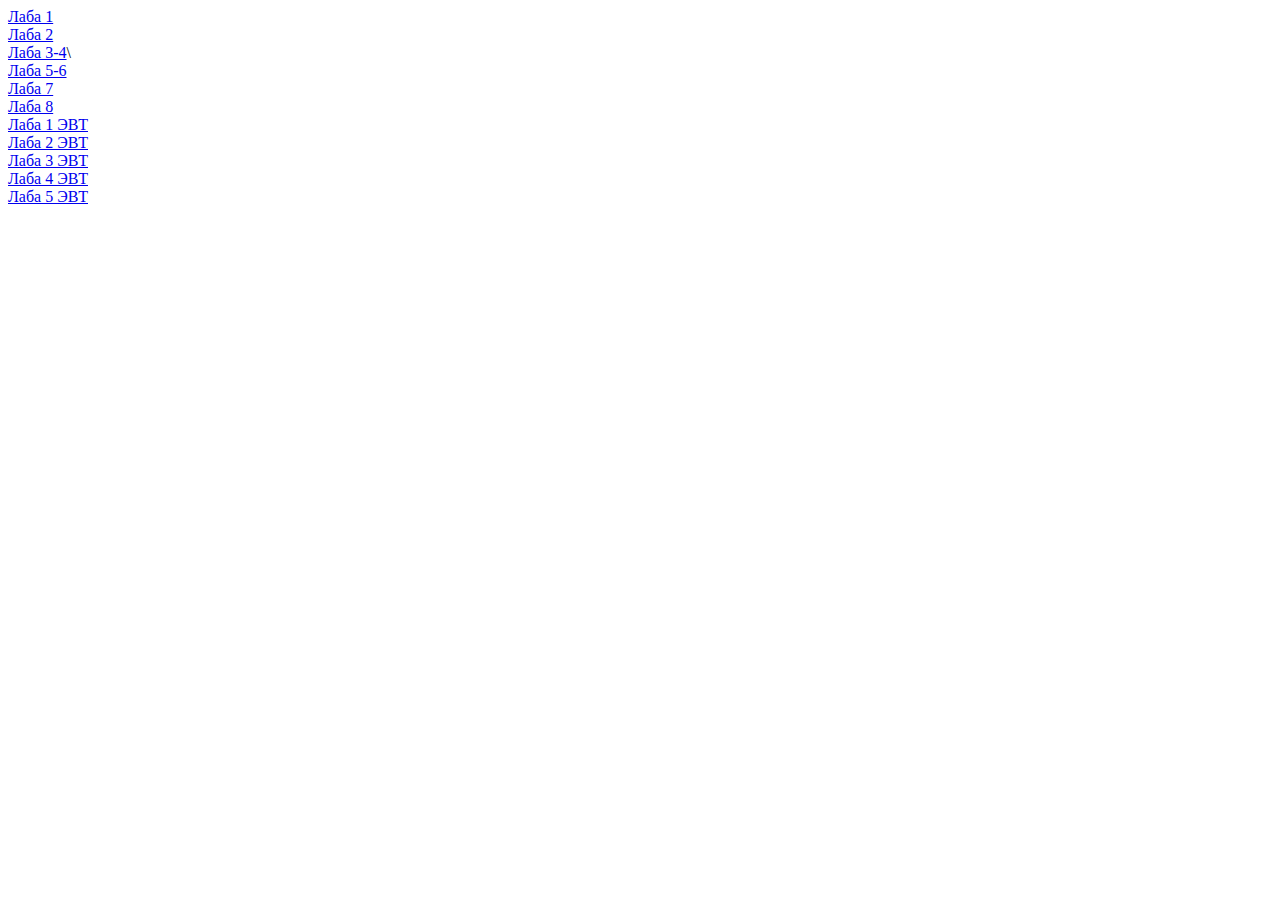
<file: index.html>
<!DOCTYPE html>
<html lang="en">
  <head></head>
  <body>
      <a href="laba1.html"> Лаба 1 </a>
    <br>
    <a href="laba2.html"> Лаба 2 </a>
    <br>
    <a href="Laba_PIIC_3/index.html">Лаба 3-4</a>\
    <br>
    <a href="PIIS_lab_5/lab5.html">Лаба 5-6</a>
    <br>
    <a href="LABA_7_PIIC/index.html">Лаба 7</a>
    <br>
    <a href="LABA_7_PIIC/index_with_cavas.html">Лаба 8<a/>
    <br>
    <a href="Laba_1_AVT/index.html">Лаба 1 ЭВТ<a/>
    <br>
    <a href="Laba2_AVT/6_lab_EVT.html">Лаба 2 ЭВТ<a/>
    <br>
    <a href="EVT_lab7/EVT_lab7.html">Лаба 3 ЭВТ<a/>
    <br>
    <a href="Laba_4/EVT_lab8.html">Лаба 4 ЭВТ<a/>
    <br>
    <a href="Laba_5/EVT_lab9.html">Лаба 5 ЭВТ<a/>
  </body>
</html>
</file>
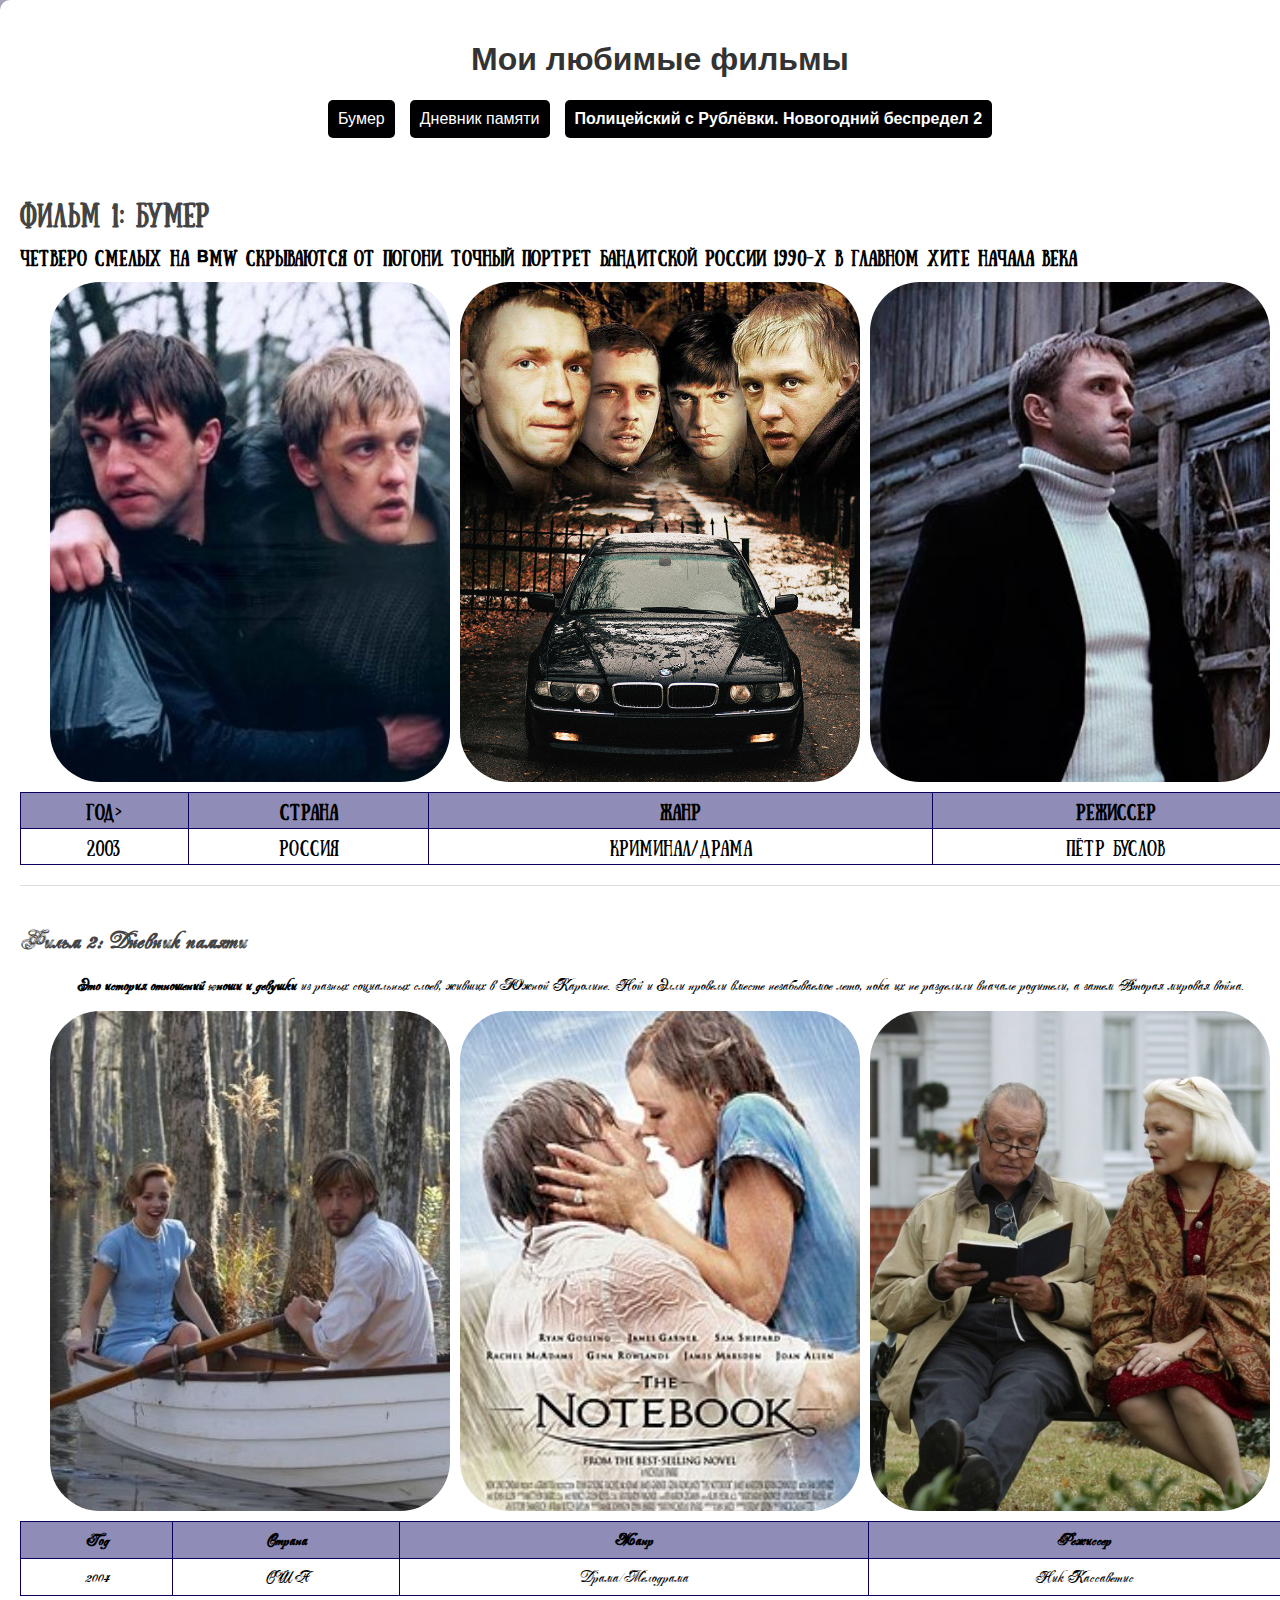
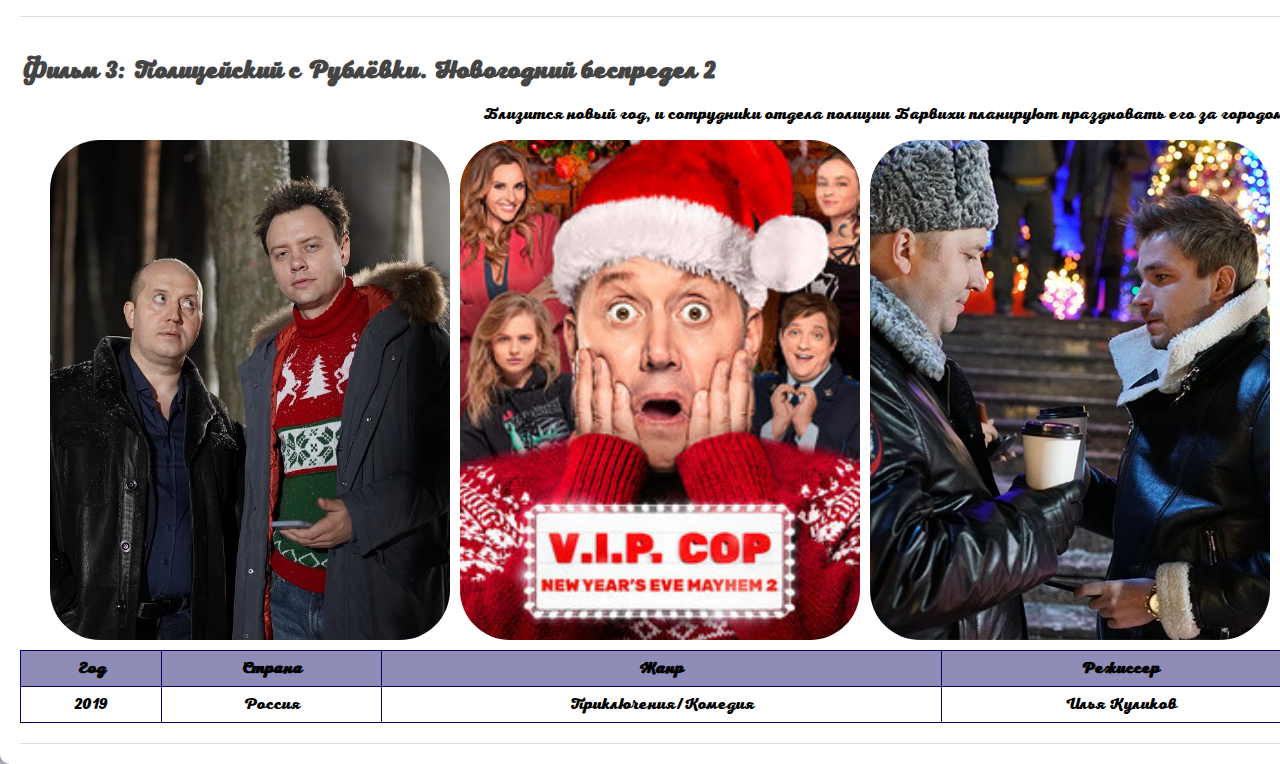
<file: Laba_1_AVT/index.html>
<!DOCTYPE html>
<html lang="ru">
<head>
    <meta charset="UTF-8">
    <meta name="viewport" content="width=device-width, initial-scale=1.0">
    <title>Мои любимые фильмы</title>
    <link rel="stylesheet" href="style.css">
</head>
<body>
<div class="container">
    <h1>Мои любимые фильмы</h1>
    <nav>
        <a href="#film1">Бумер</a>
        <a href="#film2">Дневник памяти</a>
        <a href="#film3"><b>Полицейский с Рублёвки. Новогодний беспредел 2</b></a>
    </nav>

    <div class="movie" id="film1">
        <h2>Фильм 1: Бумер</h2>
        <p class="center-text"> Четверо смелых на BMW скрываются от погони. Точный портрет бандитской России 1990-х в главном хите начала века</p>
        <div class="movie-img-container">
            <img src="images/бумер2.jpg" class="movie-img">
            <img src="images/бумер1.jpg" class="movie-img">
            <img src="images/бумер3.jpg" class="movie-img">
        </div>
        <table>
            <tr><th><strong>Год</strong>></th><th>Страна</th><th>Жанр</th><th>Режиссер</th></tr>
            <tr><td>2003</td><td>Россия</td><td>Криминал/Драма </td><td>Пётр Буслов</td></tr>
        </table>
    </div>


    <div class="movie" id="film2">
        <h2>Фильм 2: Дневник памяти</h2>
        <p class="justify-text"> <strong>Это история отношений юноши и девушки </strong> из разных социальных слоев, живших в Южной Каролине. Ной и Элли провели вместе незабываемое лето, пока их не разделили вначале родители, а затем Вторая мировая война.</p>
        <div class="movie-img-container">
        <img src="images/память2.jpg" class="movie-img">
        <img src="images/дневник1.jpg" class="movie-img">
        <img src="images/память3.jpg" class="movie-img">
        </div>
        <table>
            <tr><th>Год</th><th>Страна</th><th>Жанр</th><th>Режиссер</th></tr>
            <tr><td>2004</td><td>США</td><td>Драма/Мелодрама</td><td>Ник Кассаветис</td></tr>
        </table>
    </div>

    <div class="movie" id="film3">
        <h2>Фильм 3: Полицейский с Рублёвки. Новогодний беспредел 2</h2>
        <p class="right-text">Близится новый год, и сотрудники отдела полиции Барвихи планируют праздновать его за городом...</p>
        <div class="movie-img-container">
        <img src="images/полицейский2.jpg" class="movie-img">
        <img src="images/полицейский1.jpg" class="movie-img">
        <img src="images/полицейский3.jpg" class="movie-img">
        </div>
            <table>
            <tr><th>Год</th><th>Страна</th><th>Жанр</th><th>Режиссер</th></tr>
            <tr><td>2019</td><td>Россия</td><td>Приключения/Комедия</td><td>Илья Куликов</td></tr>
        </table>
    </div>
</div>
</body>
</html>
</file>
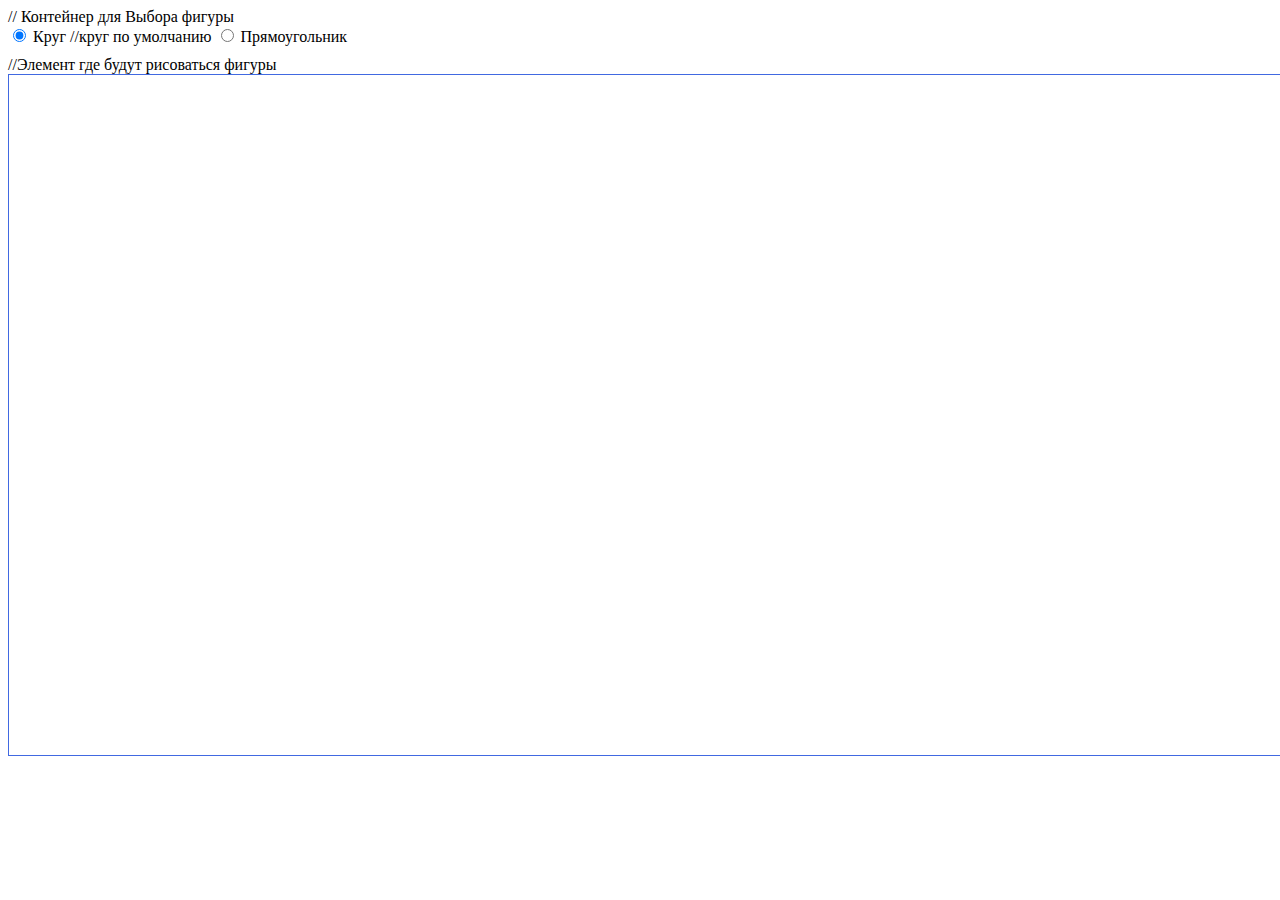
<file: LABA_7_PIIC/index.html>
<!DOCTYPE html>
<html lang="en">
<head>
    <meta charset="UTF-8">
    <meta name="viewport" content="width=device-width, initial-scale=1.0">
    <title>Мини графический редактор на SVG</title>
    <style>
        #svgCanvas {
            border: 1px solid royalblue;
            width: 1500px;
            height: 680px;
        }
        .controls {
            margin-bottom: 10px;
        }
    </style>
</head>
<body>
// Контейнер для Выбора фигуры
<div class="controls">
    <label><input type="radio" name="shape" value="circle" checked> Круг</label> 
    //круг по умолчанию
    <label><input type="radio" name="shape" value="rectangle"> Прямоугольник</label>
</div>

    //Элемент где будут рисоваться фигуры
<svg id="svgCanvas"></svg>

<script>
    const svgCanvas = document.getElementById('svgCanvas');
    let selectedShape = 'circle';
    let isDrawing = false;
    let startX, startY, currentShape;

    // Обработчик выбора фигуры
    document.querySelectorAll('input[name="shape"]').forEach(radio => {
        radio.addEventListener('change', (e) => {
            selectedShape = e.target.value;
        });
    });

    // Начало рисования при нажатии ЛКМ
    svgCanvas.addEventListener('mousedown', (e) => {
        isDrawing = true;
        startX = e.offsetX;
        startY = e.offsetY;

        if (selectedShape === 'circle') {
            currentShape = document.createElementNS('http://www.w3.org/2000/svg', 'circle'); //создаю новый элемент круга 
            currentShape.setAttribute('cx', startX); //установка координат центра круга
            currentShape.setAttribute('cy', startY);
            currentShape.setAttribute('r', 0);
        } else if (selectedShape === 'rectangle') {
            currentShape = document.createElementNS('http://www.w3.org/2000/svg', 'rect');
            currentShape.setAttribute('x', startX);
            currentShape.setAttribute('y', startY);
            currentShape.setAttribute('width', 0);
            currentShape.setAttribute('height', 0);
        }

        currentShape.setAttribute('stroke', 'red'); //обводка
        currentShape.setAttribute('fill', 'transparent'); //фон внутри фигуры
        svgCanvas.appendChild(currentShape); //добавляю фигурка чтобы она появилась
    });

    // Обновление размеров фигуры при движении мыши
    svgCanvas.addEventListener('mousemove', (e) => {
        if (!isDrawing) return; //если не рисую - выход из функции

        if (selectedShape === 'circle') {
            const radius = Math.sqrt(Math.pow(e.offsetX - startX, 2) + Math.pow(e.offsetY - startY, 2));
            currentShape.setAttribute('r', radius);
        } else if (selectedShape === 'rectangle') {
            const width = e.offsetX - startX;
            const height = e.offsetY - startY;
            currentShape.setAttribute('width', Math.abs(width));
            currentShape.setAttribute('height', Math.abs(height));

            // Определение позиции верхнего левого угла
            currentShape.setAttribute('x', width < 0 ? e.offsetX : startX);
            currentShape.setAttribute('y', height < 0 ? e.offsetY : startY);
        }
    });

    // Завершение рисования при отпускании ЛКМ
    svgCanvas.addEventListener('mouseup', () => {
        isDrawing = false;
    });
</script>

</body>
</html>
</file>
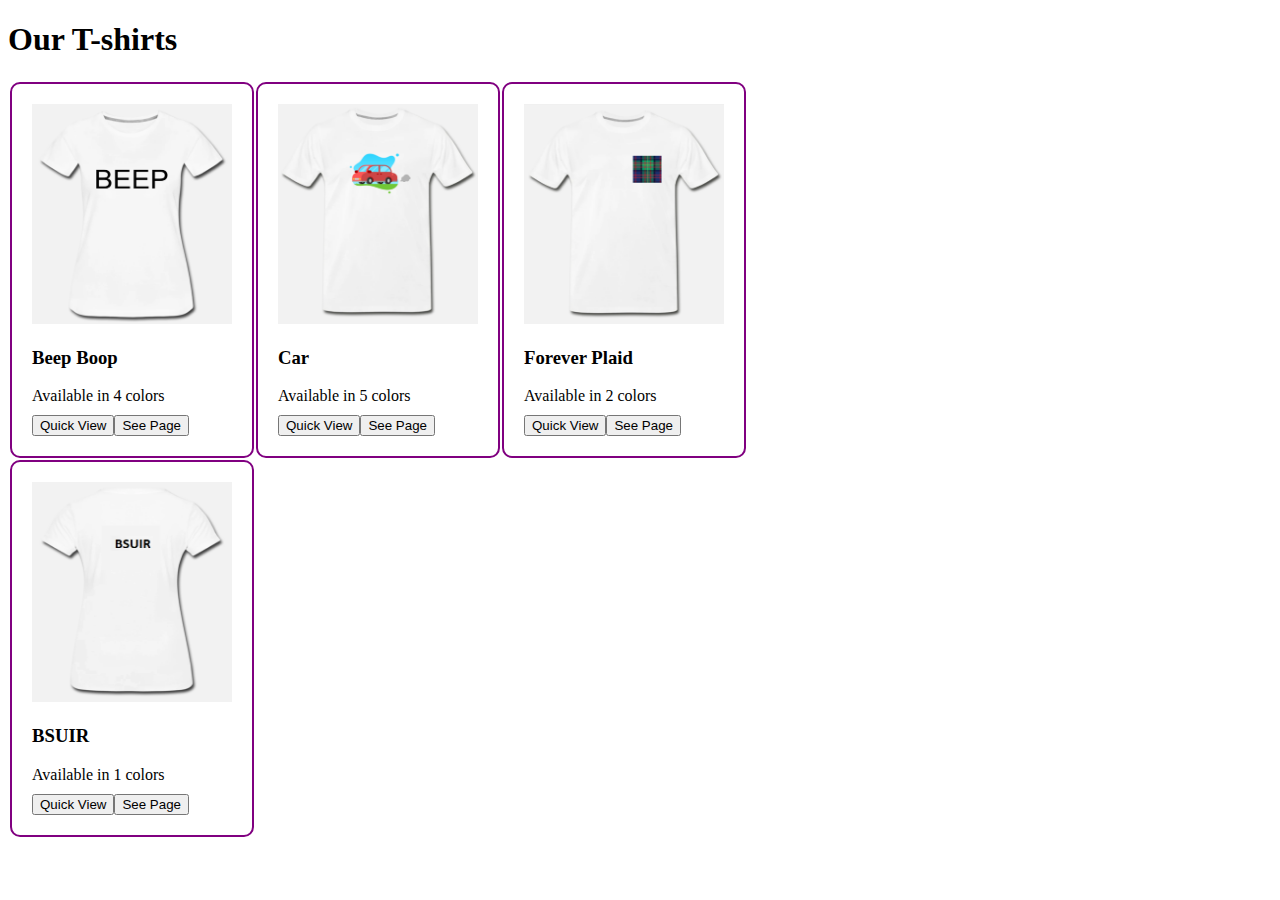
<file: Laba_PIIC_3/index.html>
<!DOCTYPE html>
<html lang="en">
<head>
    <meta charset="UTF-8">
    <meta name="viewport" content="width=device-width, initial-scale=1.0">
    <title>Lab3</title>
</head>
<body>
    <h1>Our T-shirts</h1>
    <div id = "tableId"></div>

    <div id="modal"></div>

    <script type="module" src="scripts.js"></script>
</body>
</html>
</file>
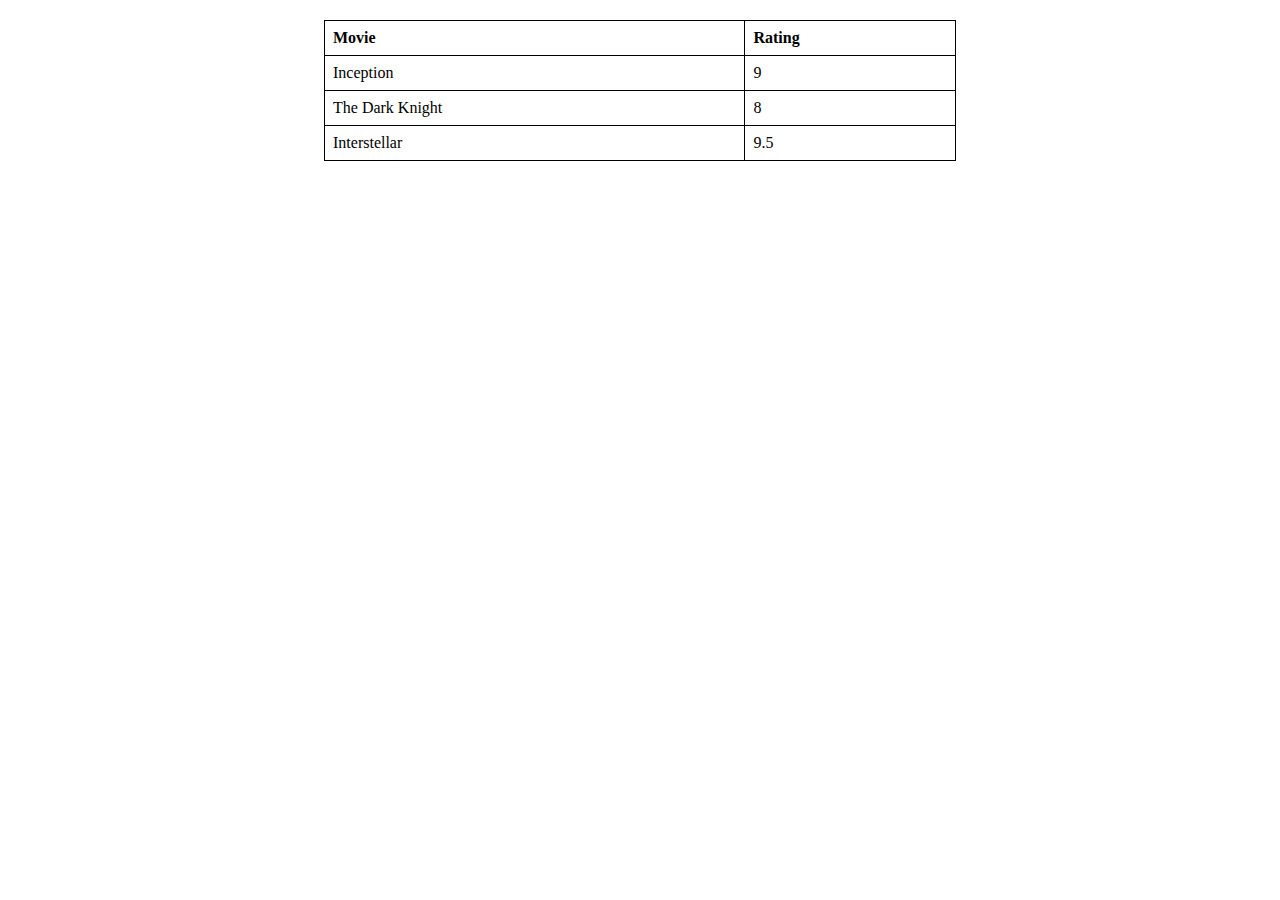
<file: laba2.html>
<!DOCTYPE html>
<html lang="en">
<head>
<meta charset="UTF-8">
<meta name="viewport" content="width=device-width, initial-scale=1.0">
<title>Movie Database</title>
<style>
    table {
        border-collapse: collapse;
        width: 50%;
        margin: 20px auto;
    }

    th, td {
        border: 1px solid black;
        padding: 8px;
        text-align: left;
    }
</style>
</head>
<body>
<table id="moviesTable"></table>
<script>
    // Создание объекта personalMovieDB
    let personalMovieDB = {
        privat: false,
        movies: {
            "Inception": 9,
            "The Dark Knight": 8,
            "Interstellar": 9.5
        }
    };

    // Функция для вывода объекта movies в виде таблицы на страницу
    function displayMoviesTable() {
        let table = document.getElementById('moviesTable');
        table.innerHTML = '<tr><th>Movie</th><th>Rating</th></tr>';
        
        for (let movie in personalMovieDB.movies) {
            let row = table.insertRow();
            let cell1 = row.insertCell(0);
            let cell2 = row.insertCell(1);
            cell1.textContent = movie;
            cell2.textContent = personalMovieDB.movies[movie];
        }
    }

    // Проверка свойства privat и вызов функции для вывода таблицы
    if (!personalMovieDB.privat) {
        displayMoviesTable();
    }
</script>
</body>
</html>
</file>
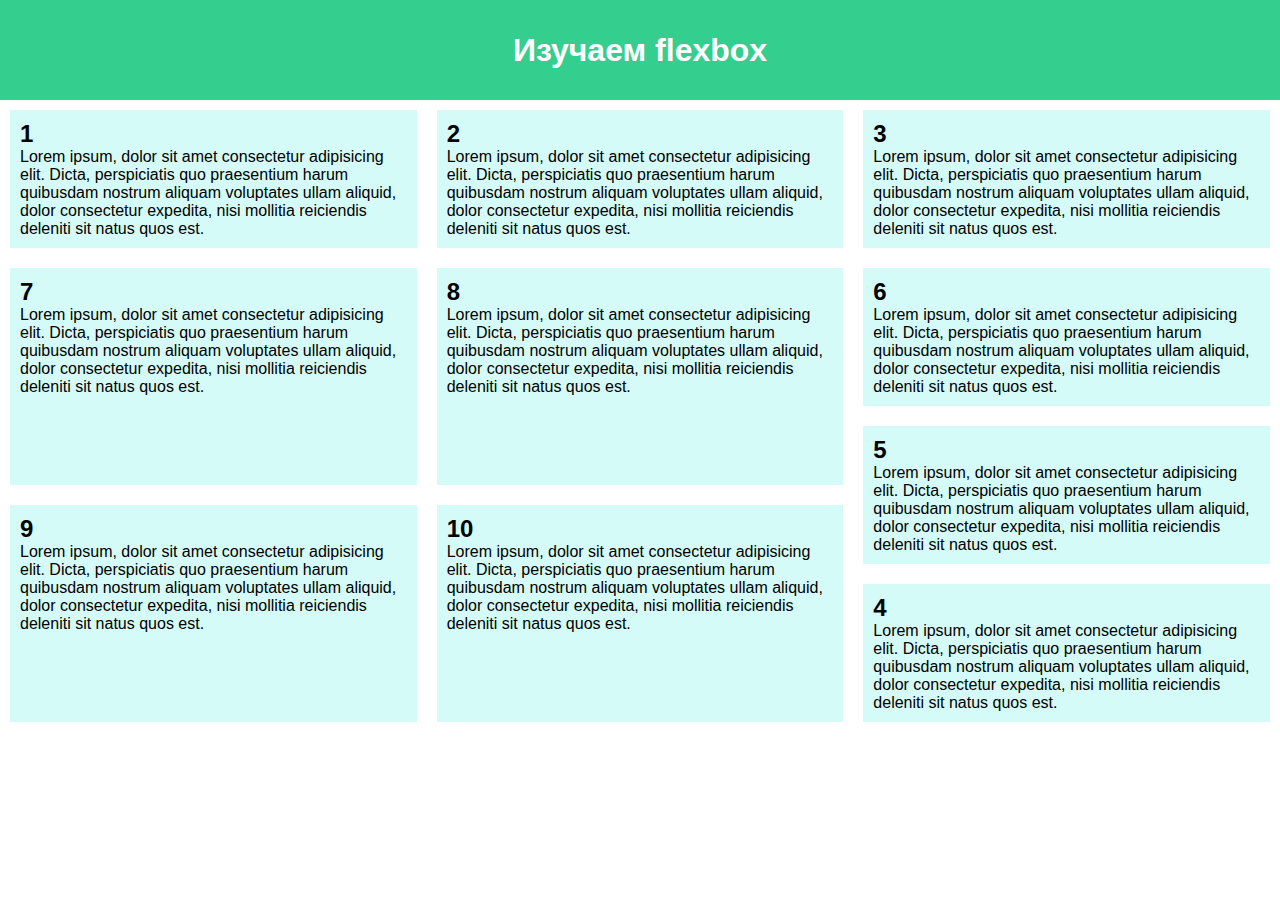
<file: EVT_lab7/EVT_lab7.html>
<!DOCTYPE html>
<html lang="en">
<head>
    <meta charset="UTF-8">
    <meta http-equiv="X-UA-Compatible" content="IE=edge">
    <meta name="viewport" content="width=device-width, initial-scale=1.0">
    <link rel="stylesheet" href="style.css">
    <title>Flex</title>
</head>
<body>
<header>
    <h1>Изучаем flexbox</h1>
</header>
<div class="group-a">
    <article>
        <h2>1</h2>
        <p>Lorem ipsum, dolor sit amet consectetur adipisicing elit. Dicta, perspiciatis quo praesentium harum quibusdam nostrum aliquam voluptates ullam aliquid, dolor consectetur expedita, nisi mollitia reiciendis deleniti sit natus quos est.</p>
    </article>
    <article>
        <h2>2</h2>
        <p>Lorem ipsum, dolor sit amet consectetur adipisicing elit. Dicta, perspiciatis quo praesentium harum quibusdam nostrum aliquam voluptates ullam aliquid, dolor consectetur expedita, nisi mollitia reiciendis deleniti sit natus quos est.</p>
    </article>
    <article>
        <h2>3</h2>
        <p>Lorem ipsum, dolor sit amet consectetur adipisicing elit. Dicta, perspiciatis quo praesentium harum quibusdam nostrum aliquam voluptates ullam aliquid, dolor consectetur expedita, nisi mollitia reiciendis deleniti sit natus quos est.</p>
    </article>
</div>
<div class="group-b">
    <div class="group-c">
        <article>
            <h2>4</h2>
            <p>Lorem ipsum, dolor sit amet consectetur adipisicing elit. Dicta, perspiciatis quo praesentium harum quibusdam nostrum aliquam voluptates ullam aliquid, dolor consectetur expedita, nisi mollitia reiciendis deleniti sit natus quos est.</p>
        </article>
        <article>
            <h2>5</h2>
            <p>Lorem ipsum, dolor sit amet consectetur adipisicing elit. Dicta, perspiciatis quo praesentium harum quibusdam nostrum aliquam voluptates ullam aliquid, dolor consectetur expedita, nisi mollitia reiciendis deleniti sit natus quos est.</p>
        </article>
        <article>
            <h2>6</h2>
            <p>Lorem ipsum, dolor sit amet consectetur adipisicing elit. Dicta, perspiciatis quo praesentium harum quibusdam nostrum aliquam voluptates ullam aliquid, dolor consectetur expedita, nisi mollitia reiciendis deleniti sit natus quos est.</p>
        </article>
    </div>
    <div class="group-d">
        <div class="group-e">
            <article>
                <h2>7</h2>
                <p>Lorem ipsum, dolor sit amet consectetur adipisicing elit. Dicta, perspiciatis quo praesentium harum quibusdam nostrum aliquam voluptates ullam aliquid, dolor consectetur expedita, nisi mollitia reiciendis deleniti sit natus quos est.</p>
            </article>
            <article>
                <h2>8</h2>
                <p>Lorem ipsum, dolor sit amet consectetur adipisicing elit. Dicta, perspiciatis quo praesentium harum quibusdam nostrum aliquam voluptates ullam aliquid, dolor consectetur expedita, nisi mollitia reiciendis deleniti sit natus quos est.</p>
            </article>
        </div>
        <div class="group-f">
            <article>
                <h2>9</h2>
                <p>Lorem ipsum, dolor sit amet consectetur adipisicing elit. Dicta, perspiciatis quo praesentium harum quibusdam nostrum aliquam voluptates ullam aliquid, dolor consectetur expedita, nisi mollitia reiciendis deleniti sit natus quos est.</p>
            </article>
            <article>
                <h2>10</h2>
                <p>Lorem ipsum, dolor sit amet consectetur adipisicing elit. Dicta, perspiciatis quo praesentium harum quibusdam nostrum aliquam voluptates ullam aliquid, dolor consectetur expedita, nisi mollitia reiciendis deleniti sit natus quos est.</p>
            </article>
        </div>
    </div>
</div>
</body>
</html>
</file>
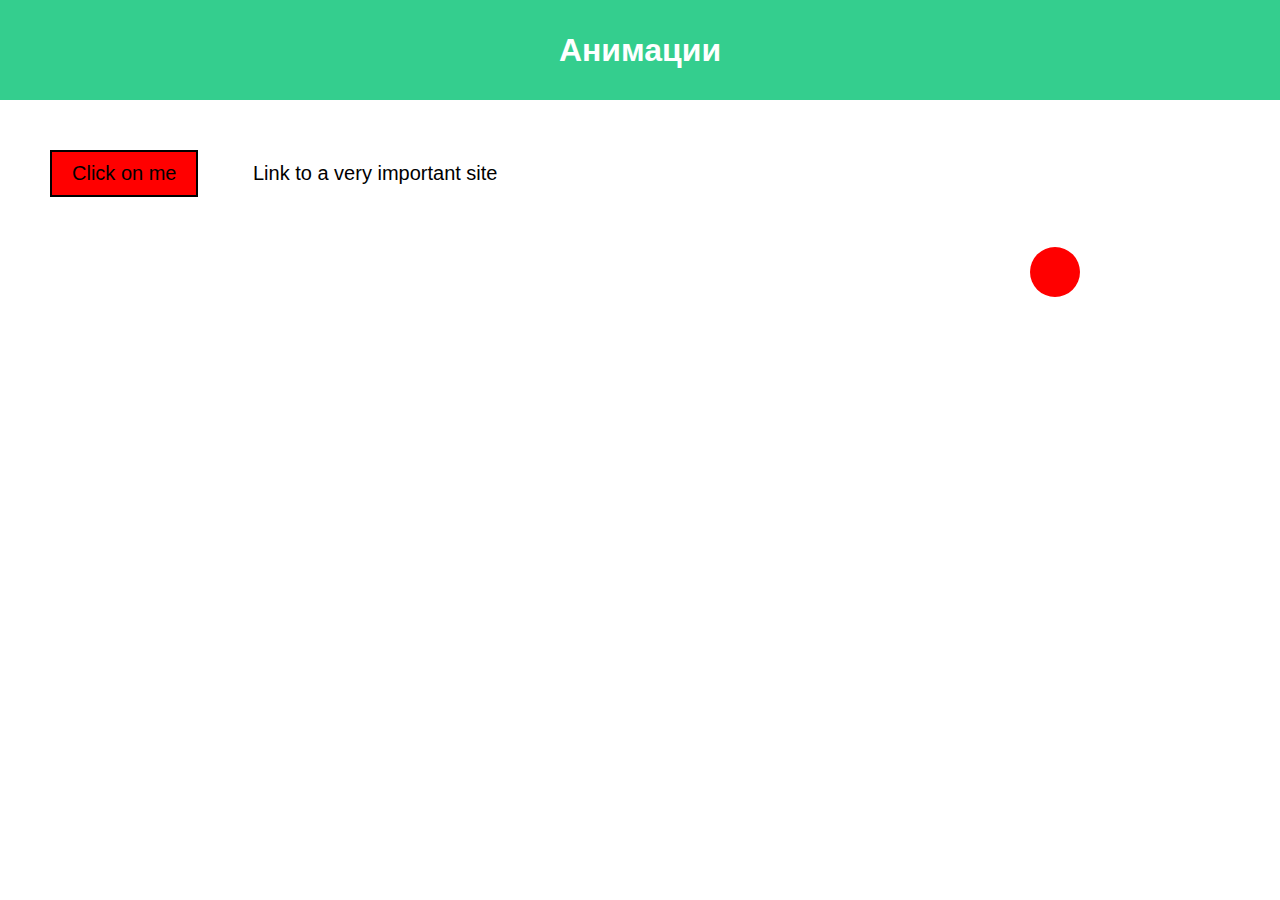
<file: Laba2_AVT/6_lab_EVT.html>
<!DOCTYPE html>
<html lang="en">
<head>
    <meta charset="UTF-8">
    <meta http-equiv="X-UA-Compatible" content="IE=edge">
    <meta name="viewport" content="width=device-width, initial-scale=1.0">
    <link rel="stylesheet" href="style.css">
    <title>Анимации</title>
</head>
<body>
    <header>
        <h1>Анимации</h1>
    </header>
    <button>Click on me</button>
    <a href="#" class="animated-link">Link to a very important site</a>
<div class="ball"></div>
</body>
</html>
</file>
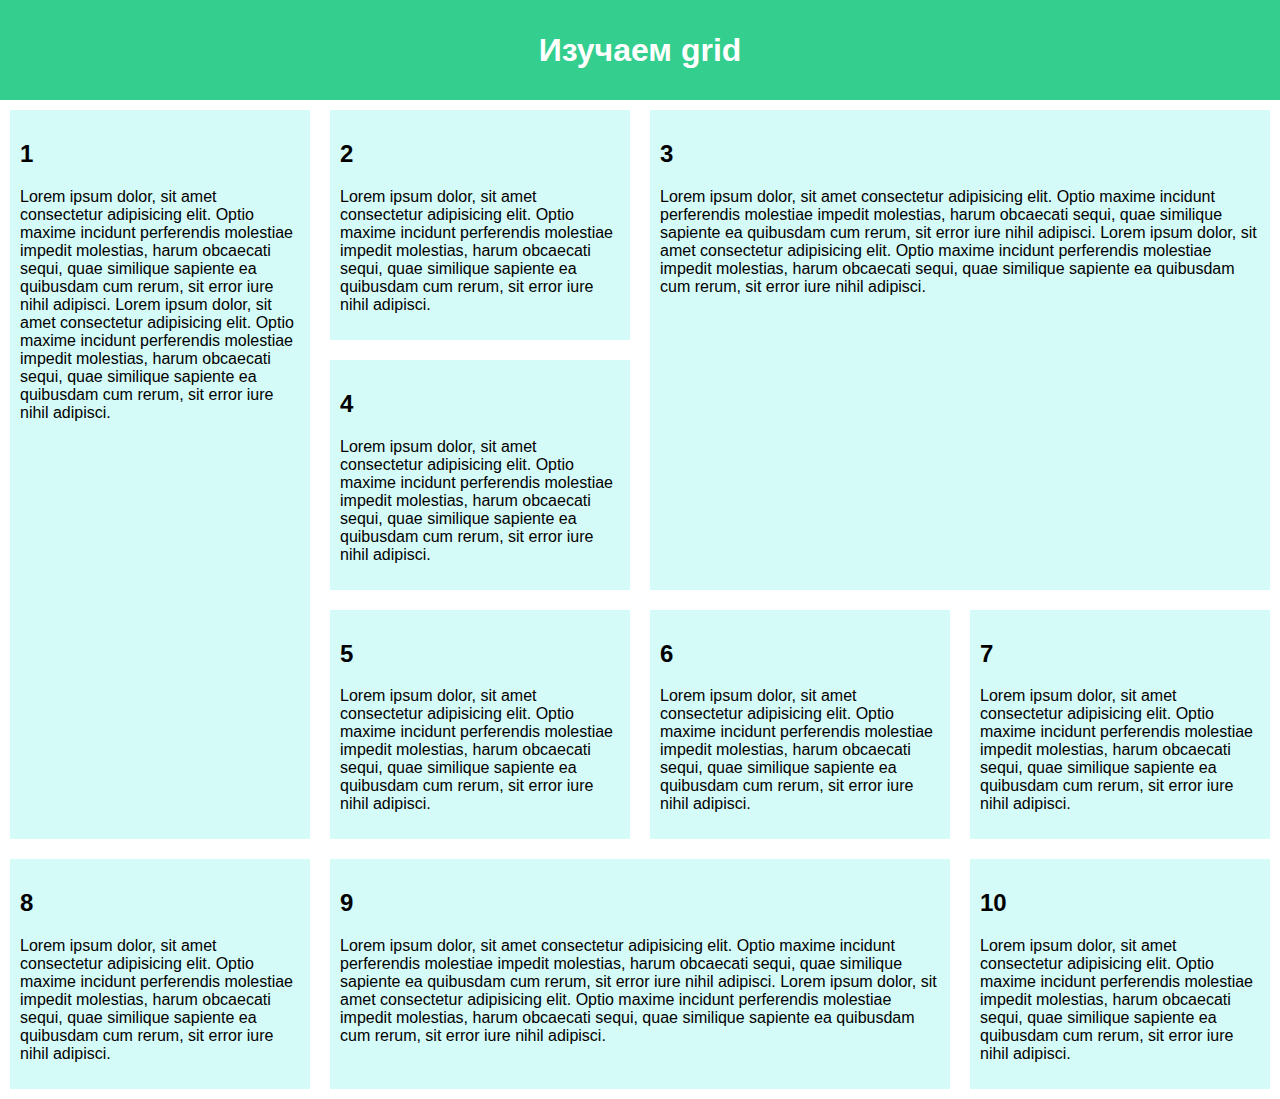
<file: Laba_4/EVT_lab8.html>
<!DOCTYPE html>
<html lang="en">
<head>
    <meta charset="UTF-8">
    <meta http-equiv="X-UA-Compatible" content="IE=edge">
    <meta name="viewport" content="width=device-width, initial-scale=1.0">
    <link rel="stylesheet" href="style.css">
    <title>grid</title>
</head>
<body>
    <header>
        <h1>Изучаем grid</h1>
    </header>
    <div class="grid">
        <article>
            <h2>1</h2>
            <p>Lorem ipsum dolor, sit amet consectetur adipisicing elit. Optio maxime incidunt perferendis molestiae impedit molestias, harum obcaecati sequi, quae similique sapiente ea quibusdam cum rerum, sit error iure nihil adipisci.
                Lorem ipsum dolor, sit amet consectetur adipisicing elit. Optio maxime incidunt perferendis molestiae impedit molestias, harum obcaecati sequi, quae similique sapiente ea quibusdam cum rerum, sit error iure nihil adipisci.</p>
        </article>
        <article>
            <h2>2</h2>
            <p>Lorem ipsum dolor, sit amet consectetur adipisicing elit. Optio maxime incidunt perferendis molestiae impedit molestias, harum obcaecati sequi, quae similique sapiente ea quibusdam cum rerum, sit error iure nihil adipisci.
            </p>
        </article>
        <article>
            <h2>3</h2>
            <p>Lorem ipsum dolor, sit amet consectetur adipisicing elit. Optio maxime incidunt perferendis molestiae impedit molestias, harum obcaecati sequi, quae similique sapiente ea quibusdam cum rerum, sit error iure nihil adipisci.
                Lorem ipsum dolor, sit amet consectetur adipisicing elit. Optio maxime incidunt perferendis molestiae impedit molestias, harum obcaecati sequi, quae similique sapiente ea quibusdam cum rerum, sit error iure nihil adipisci.</p>
        </article>
        <article>
            <h2>4</h2>
            <p>Lorem ipsum dolor, sit amet consectetur adipisicing elit. Optio maxime incidunt perferendis molestiae impedit molestias, harum obcaecati sequi, quae similique sapiente ea quibusdam cum rerum, sit error iure nihil adipisci.
            </p>
        </article>
        <article>
            <h2>5</h2>
            <p>Lorem ipsum dolor, sit amet consectetur adipisicing elit. Optio maxime incidunt perferendis molestiae impedit molestias, harum obcaecati sequi, quae similique sapiente ea quibusdam cum rerum, sit error iure nihil adipisci.
            </p>
        </article>
        <article>
            <h2>6</h2>
            <p>Lorem ipsum dolor, sit amet consectetur adipisicing elit. Optio maxime incidunt perferendis molestiae impedit molestias, harum obcaecati sequi, quae similique sapiente ea quibusdam cum rerum, sit error iure nihil adipisci.
            </p>
        </article>
        <article>
            <h2>7</h2>
            <p>Lorem ipsum dolor, sit amet consectetur adipisicing elit. Optio maxime incidunt perferendis molestiae impedit molestias, harum obcaecati sequi, quae similique sapiente ea quibusdam cum rerum, sit error iure nihil adipisci.
            </p>
        </article>
        <article>
            <h2>8</h2>
            <p>Lorem ipsum dolor, sit amet consectetur adipisicing elit. Optio maxime incidunt perferendis molestiae impedit molestias, harum obcaecati sequi, quae similique sapiente ea quibusdam cum rerum, sit error iure nihil adipisci.
            </p>
        </article>
        <article>
            <h2>9</h2>
            <p>Lorem ipsum dolor, sit amet consectetur adipisicing elit. Optio maxime incidunt perferendis molestiae impedit molestias, harum obcaecati sequi, quae similique sapiente ea quibusdam cum rerum, sit error iure nihil adipisci.
                Lorem ipsum dolor, sit amet consectetur adipisicing elit. Optio maxime incidunt perferendis molestiae impedit molestias, harum obcaecati sequi, quae similique sapiente ea quibusdam cum rerum, sit error iure nihil adipisci.</p>
        </article>
        <article>
            <h2>10</h2>
            <p>Lorem ipsum dolor, sit amet consectetur adipisicing elit. Optio maxime incidunt perferendis molestiae impedit molestias, harum obcaecati sequi, quae similique sapiente ea quibusdam cum rerum, sit error iure nihil adipisci.
            </p>
        </article>
    </div>   
       
      
</body>
</html>
</file>
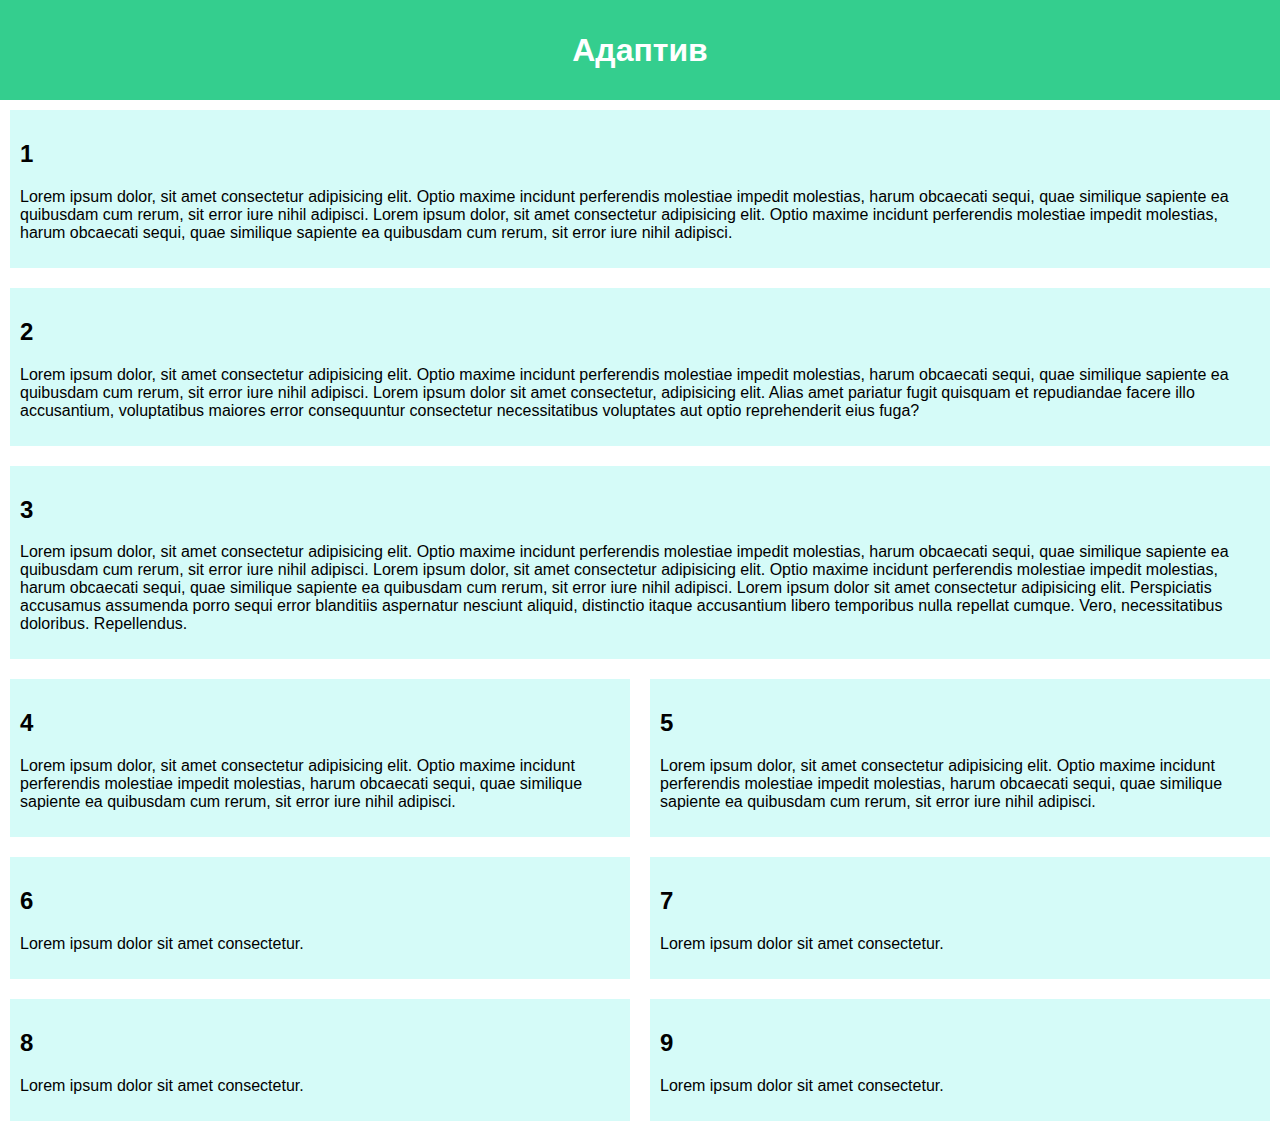
<file: Laba_5/EVT_lab9.html>
<!DOCTYPE html>
<html lang="en">
<head>
    <meta charset="UTF-8">
    <meta http-equiv="X-UA-Compatible" content="IE=edge">
    <meta name="viewport" content="width=device-width, initial-scale=1.0">
    <link rel="stylesheet" href="style.css">
    <title>Адаптив</title>
</head>
<body>
    <header>
        <h1>Адаптив</h1>
    </header>
    <div class="adaptive">
        <article>
            <h2>1</h2>
            <p>Lorem ipsum dolor, sit amet consectetur adipisicing elit. Optio maxime incidunt perferendis molestiae impedit molestias, harum obcaecati sequi, quae similique sapiente ea quibusdam cum rerum, sit error iure nihil adipisci.
                Lorem ipsum dolor, sit amet consectetur adipisicing elit. Optio maxime incidunt perferendis molestiae impedit molestias, harum obcaecati sequi, quae similique sapiente ea quibusdam cum rerum, sit error iure nihil adipisci.</p>
        </article>
        <article>
            <h2>2</h2>
            <p>Lorem ipsum dolor, sit amet consectetur adipisicing elit. Optio maxime incidunt perferendis molestiae impedit molestias, harum obcaecati sequi, quae similique sapiente ea quibusdam cum rerum, sit error iure nihil adipisci.
            Lorem ipsum dolor sit amet consectetur, adipisicing elit. Alias amet pariatur fugit quisquam et repudiandae facere illo accusantium, voluptatibus maiores error consequuntur consectetur necessitatibus voluptates aut optio reprehenderit eius fuga?
        </p>
        </article>
        <article>
            <h2>3</h2>
            <p>Lorem ipsum dolor, sit amet consectetur adipisicing elit. Optio maxime incidunt perferendis molestiae impedit molestias, harum obcaecati sequi, quae similique sapiente ea quibusdam cum rerum, sit error iure nihil adipisci.
                Lorem ipsum dolor, sit amet consectetur adipisicing elit. Optio maxime incidunt perferendis molestiae impedit molestias, harum obcaecati sequi, quae similique sapiente ea quibusdam cum rerum, sit error iure nihil adipisci.
            Lorem ipsum dolor sit amet consectetur adipisicing elit. Perspiciatis accusamus assumenda porro sequi error blanditiis aspernatur nesciunt aliquid, distinctio itaque accusantium libero temporibus nulla repellat cumque. Vero, necessitatibus doloribus. Repellendus.
        </p>
        </article>
        <article>
            <h2>4</h2>
            <p>Lorem ipsum dolor, sit amet consectetur adipisicing elit. Optio maxime incidunt perferendis molestiae impedit molestias, harum obcaecati sequi, quae similique sapiente ea quibusdam cum rerum, sit error iure nihil adipisci.
            </p>
        </article>
        <article>
            <h2>5</h2>
            <p>Lorem ipsum dolor, sit amet consectetur adipisicing elit. Optio maxime incidunt perferendis molestiae impedit molestias, harum obcaecati sequi, quae similique sapiente ea quibusdam cum rerum, sit error iure nihil adipisci.
            </p>
        </article>
        <article>
            <h2>6</h2>
            <p> Lorem ipsum dolor sit amet consectetur.
            </p>
        </article>
        <article>
            <h2>7</h2>
            <p>Lorem ipsum dolor sit amet consectetur.
            </p>
        </article>
        <article>
            <h2>8</h2>
            <p>Lorem ipsum dolor sit amet consectetur.
            </p>
        </article>
        <article>
            <h2>9</h2>
            <p>Lorem ipsum dolor sit amet consectetur.
            </p>
        </article>
    </div>       
      
</body>
</html>
</file>
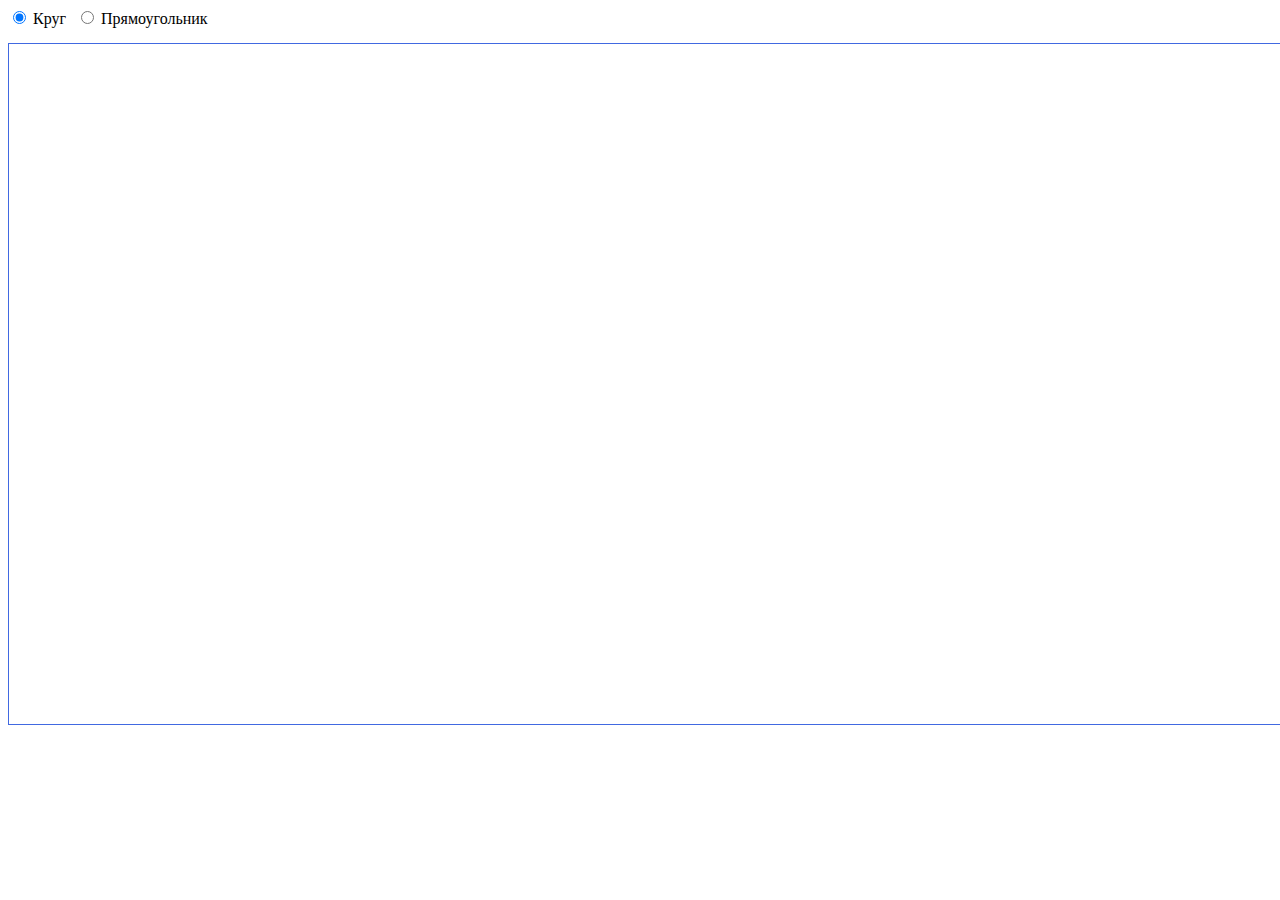
<file: LABA_7_PIIC/index_with_cavas.html>
<!DOCTYPE html>
<html lang="en">
<head>
    <meta charset="UTF-8">
    <meta name="viewport" content="width=device-width, initial-scale=1.0">
    <title>Canvas Graphic Editor</title>
    <style>
        #canvas {
            border: 1px solid royalblue;
            cursor: crosshair;
            margin-top: 10px;
        }
        .controls {
            display: flex;
            gap: 10px;
            margin-bottom: 5px;
        }
    </style>
</head>
<body>

<div class="controls">
    <label><input type="radio" name="shape" value="circle" checked> Круг</label>
    <label><input type="radio" name="shape" value="rectangle"> Прямоугольник</label>
</div>

<canvas id="canvas" width="1500" height="680"></canvas>

<script>
    const canvas = document.getElementById('canvas');
    const ctx = canvas.getContext('2d');

    let selectedShape = 'circle';
    let isDrawing = false;
    let startX, startY;

    // Хранение нарисованных фигур
    const shapes = [];

    document.querySelectorAll('input[name="shape"]').forEach(radio => {
        radio.addEventListener('change', (e) => {
            selectedShape = e.target.value;
        });
    });

    canvas.addEventListener('mousedown', (e) => {
        isDrawing = true;
        startX = e.offsetX;
        startY = e.offsetY;
    });

    canvas.addEventListener('mousemove', (e) => {
        if (!isDrawing) return;

        const currentX = e.offsetX;
        const currentY = e.offsetY;

        ctx.clearRect(0, 0, canvas.width, canvas.height);
        redrawShapes();

        if (selectedShape === 'circle') {
            const radius = Math.sqrt(Math.pow(currentX - startX, 2) + Math.pow(currentY - startY, 2));
            drawCircle(startX, startY, radius);
        } else if (selectedShape === 'rectangle') {
            const width = currentX - startX;
            const height = currentY - startY;
            drawRectangle(startX, startY, width, height);
        }
    });

    canvas.addEventListener('mouseup', (e) => {
        isDrawing = false;
        const endX = e.offsetX;
        const endY = e.offsetY;

        if (selectedShape === 'circle') {
            const radius = Math.sqrt(Math.pow(endX - startX, 2) + Math.pow(endY - startY, 2));
            shapes.push({ type: 'circle', x: startX, y: startY, radius: radius, color: 'yellow' });
        } else if (selectedShape === 'rectangle') {
            const width = endX - startX;
            const height = endY - startY;
            shapes.push({ type: 'rectangle', x: startX, y: startY, width: width, height: height, color: 'brown' });
        }

        redrawShapes();
    });

    function redrawShapes() {
        shapes.forEach(shape => {
            if (shape.type === 'circle') {
                drawCircle(shape.x, shape.y, shape.radius, shape.color);
            } else if (shape.type === 'rectangle') {
                drawRectangle(shape.x, shape.y, shape.width, shape.height, shape.color);
            }
        });
    }

    function drawCircle(x, y, radius, color = 'yellow') {
        ctx.beginPath(); // Изоляция новыой фигуры, канвас тупит
        ctx.arc(x, y, radius, 0, Math.PI * 2); // метод для рисования круга
        ctx.strokeStyle = color;
        ctx.stroke(); // обновляет линию окружности
    }

    function drawRectangle(x, y, width, height, color = 'brown') {
        ctx.beginPath();
        ctx.rect(
            width < 0 ? x + width : x,
            height < 0 ? y + height : y,
            Math.abs(width),
            Math.abs(height)
        );
        ctx.strokeStyle = color;
        ctx.stroke();
    }
</script>

</body>
</html>
</file>
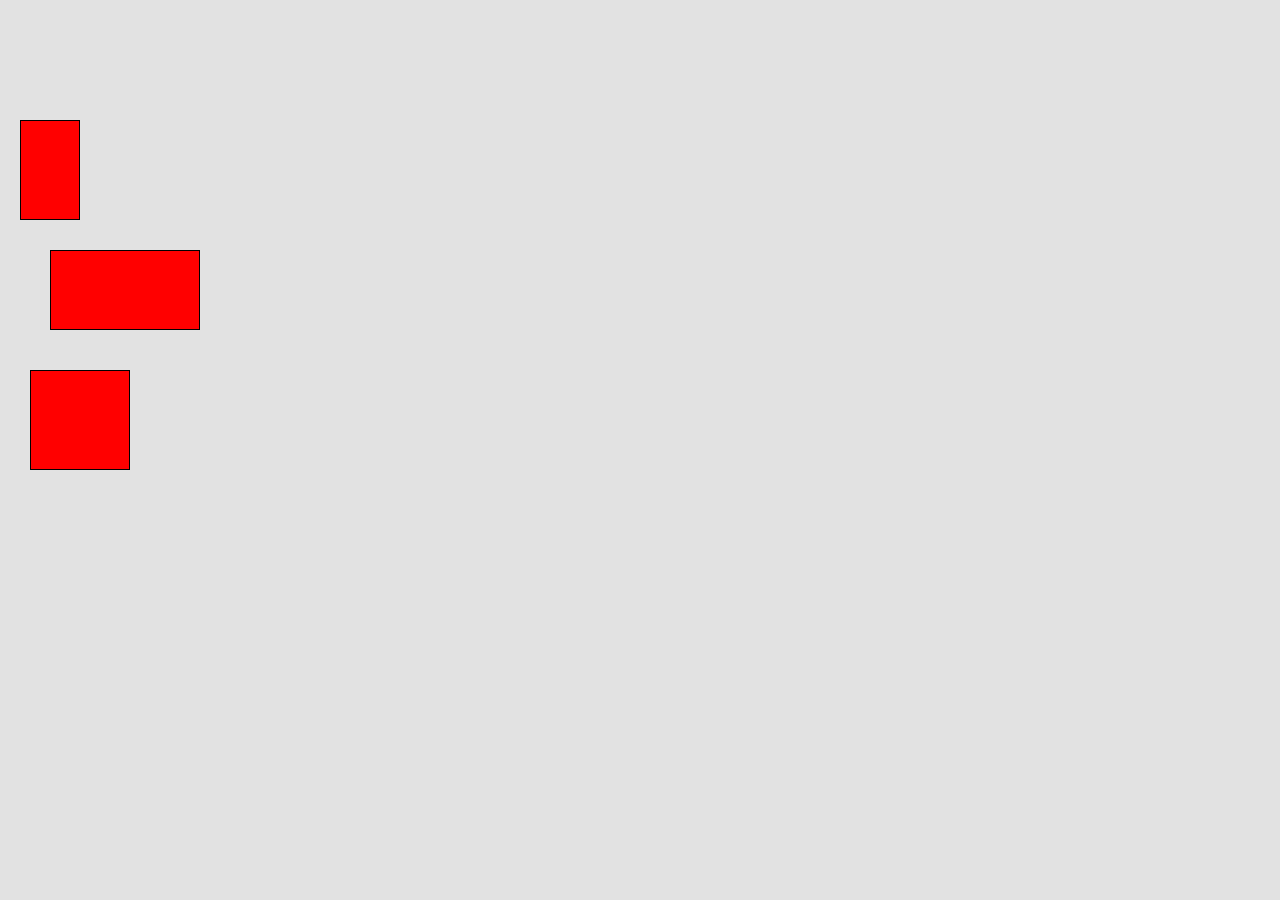
<file: PIIS_lab_5/lab5.html>
<!DOCTYPE html>
<html lang="en">
  <head>
    <meta charset="UTF-8" />
    <meta name="viewport" content="width=device-width, user-scalable=no" />
    <link rel="stylesheet" href="inputstyle.css" />
    <title>lab5</title>
  </head>
  <body>
    <div id="workspace">
      <div
        class="target"
        style="top: 120px; left: 20px; width: 60px; height: 100px"
      ></div>

      <div
        class="target"
        style="top: 250px; left: 50px; width: 150px; height: 80px"
      ></div>

      <div
        class="target"
        style="top: 370px; left: 30px; width: 100px; height: 100px"
      ></div>
    </div>
    <script src="input.js"></script>
  </body>
</html>
</file>
<file: Laba_1_AVT/style.css>
@font-face {
    font-family: 'Film1Font';
    src: url('../fonts/cd2f1-36d91_sunday.ttf') format('truetype');
    font-weight: normal;
    font-style: normal;
}

@font-face {
    font-family: 'Film2Font';
    src: url('../fonts/majestic_x.ttf') format('truetype');
    font-weight: normal;
    font-style: normal;
}

@font-face {
    font-family: 'Film3Font';
    src: url('../fonts/nexa_script_heavy.ttf') format('truetype');
    font-weight: normal;
    font-style: normal;
}


#film1 {
    font-family: 'Film1Font', Arial, sans-serif;
}

#film2 {
    font-family: 'Film2Font', Arial, sans-serif;
    
}

#film3 {
    font-family: 'Film3Font', Arial, sans-serif;
    
}

#film1 p {
    text-align: left;
    font-weight: 1000; /*жирный текст*/
}

#film2 p {
    text-align: center;

}

#film3 p {
    text-align: right;

}

body {
    font-family: Arial, sans-serif;
    background-color: #aaaabb;
    margin: 0;
    padding: 0;
    min-height: 100vh;
}

.container {
    width: 100%;
    max-width: 1440px;
    margin: auto;
    background: white;
    padding: 20px;
    border-radius: 10px;
    box-shadow: 0 0 10px rgba(0, 0, 0, 0.1);
}

h1 {
    text-align: center;
    color: #333;
}

nav {
    display: flex;
    justify-content: center;
    gap: 15px;
    margin-bottom: 20px;
}

nav a {
    text-decoration: none;
    color: white;
    background: #000002;
    padding: 10px;
    border-radius: 5px;
}

nav a:hover {
    background: #555;
}

.movie {
    border-bottom: 1px solid #ddd;
    padding: 20px 0;
}

.movie h2 {
    color: #444;
}

.movie-img-container {
    display: flex;
    gap: 10px;
    justify-content: center;
}

.movie-img {
    width: 400px;
    height: 500px;
    object-fit: cover; /*Сохраняет пропорцию изображения при изменении размера*/
    border-radius: 50px;
}


table {
    width: 100%;
    border-collapse: collapse;
    margin-top: 10px;
}

table, th, td {
    border: 1px solid #0a005e;
}

th, td {
    padding: 8px;
    text-align: center;
}

th {
    background-color: #8f8db7;
}
</file>
<file: EVT_lab7/style.css>
* {
  box-sizing: border-box;
  padding: 0;
  margin: 0;
}
body {
  font-family: sans-serif;
}
header {
  background: rgb(52, 206, 142);
  height: 100px;
}
h1 {
  color: white;
  text-align: center;
  line-height: 100px;

}
article {
  background: rgba(16, 233, 215, 0.178);
  padding: 10px;
  margin: 10px;
}
.group-a {
  display: flex;
  flex-direction: row;
}
.group-b {
  display: flex;
  flex-direction: row-reverse;
}
.group-c {
  display: flex;
  flex-direction: column-reverse;
}
.group-d {
  display: flex;
  flex-direction: column;
}
.group-e {
  display: flex;
  flex-direction: row;
  flex-basis: 50%;
}
.group-f {
  display: flex;
  flex-direction: row;
  flex-basis: 50%;
}
</file>
<file: Laba2_AVT/style.css>
html {
    font-family: sans-serif;
  }

body {
  margin: 0;
}

header {
  background: rgb(52, 206, 142);
  height: 100px;
  width: 100%;
}

h1 {
  text-align: center;
  color: white;
  line-height: 100px;
  margin: 0;
}

button {
  margin: 50px;
  font-size: 20px;
  background-color: red;
  border: 2px solid black;
  animation: vibrate;
  animation-duration: 0.1s;
  animation-iteration-count: infinite;
  animation-direction: alternate;
  padding: 10px 20px;
  cursor: pointer;
  outline: none;
  transition: background-color 0.3s;
}

button:hover {
  animation: none; /* Останавливаем анимацию при наведении */
  background-color: green;
}

@keyframes vibrate {
  0% {
    transform: translateX(0); /* Начальная позиция */
  }
  50% {
    transform: translateX(5px); /* Сдвиг вправо */
  }
  100% {
    transform: translateX(-5px); /* Сдвиг влево */
  }
}

.animated-link {
  font-size: 20px;
  color: black;
  text-decoration: none; /* без подчеркивание */
  position: relative;
}

.animated-link:hover {
  color: green;
}

.animated-link::after {
  content: '';
  position: absolute;
  left: 50%; /* начало с центра */
  bottom: -2px;
  height: 2px;
  width: 0;
  background: green;
  transition: width 0.4s ease, left 0.4s ease; /* плавный переход */
}

.animated-link:hover::after {
  width: 100%; /* ширина подчеркивания при наведении */
  left: 0; /* Сдвигаем влево, чтобы растянуть подчеркивание */
}

a {
  font-size: 20px;
}

.ball {
  position: absolute;
  animation: ball 1s;
  width: 50px;
  height: 50px;
  background-color: red;
  border-radius: 50%;
  right: 200px;
  animation: drop 2s infinite; /* Запускаем анимацию */
}

@keyframes drop {
  0% {
    top: 50px;
  }
  50% {
    top: calc(100vh - 50px);
    transform: scaleY(0.8); /* упругая деформация */
  }
  100% {
    top: 50px; /* возврат в начальную позицию */
    transform: scaleY(1); /* восстанавливаем форму */
  }
}
</file>
<file: Laba_4/style.css>
html {
    font-family: sans-serif;
}

body {
    padding: 0;
    margin: 0;
}

header {
    background: rgb(52, 206, 142);
    height: 100px;
}

h1 {
    text-align: center;
    color: white;
    line-height: 100px;
    margin: 0;
}

article {
    padding: 10px;
    margin: 10px;
    background: rgba(16, 233, 215, 0.178);
}

.grid{
    display: grid;
    grid-template: repeat(4, 1fr) / repeat(4, 1fr);
    grid-template-areas:
    "one two three three"
    "one four three three"
    "one five six seven"
    "eight nine nine ten";
}

article:nth-child(1){
    grid-area: one;
}

article:nth-child(2){
    grid-area: two;
}

article:nth-child(3){
    grid-area: three;
}

article:nth-child(4){
    grid-area: four;
}

article:nth-child(5){
    grid-area: five;
}

article:nth-child(6){
    grid-area: six;
}

article:nth-child(7){
    grid-area: seven;
}

article:nth-child(8){
    grid-area: eight;
}

article:nth-child(9){
    grid-area: nine;
}

article:nth-child(10){
    grid-area: ten;
}
</file>
<file: Laba_5/style.css>
html {
  font-family: sans-serif;
}

body {
  margin: 0;
}

header {
  background: rgb(52, 206, 142);
  height: 100px;
}

h1 {
  text-align: center;
  color: white;
  line-height: 100px;
  margin: 0;
}

article {
  padding: 10px;
  margin: 10px;
  background: rgba(16, 233, 215, 0.178);
}

article:nth-child(1){
  grid-area: a;
}
article:nth-child(2){
  grid-area: b;
}
article:nth-child(3){
  grid-area: c;
}
article:nth-child(4){
  grid-area: d;
}
article:nth-child(5){
  grid-area: e;
}
article:nth-child(6){
  grid-area: f;
}
article:nth-child(7){
  grid-area: g;
}
article:nth-child(8){
  grid-area: h;
}
article:nth-child(9){
  grid-area: i;
}

@media screen and (min-width: 1440px){
  .adaptive{
    display: grid;
    grid-template-areas:
    "a a b b"
    "c c c c"
    "d d e e"
    "f g h i";
  }
}

@media screen and (min-width: 700px) and (max-width: 1439px){
  .adaptive{
    display: grid;
    grid-template-areas:
    "a a"
    "b b"
    "c c"
    "d e"
    "f g"
    "h i";
  }

 }
</file>
<file: PIIS_lab_5/inputstyle.css>
html {
  touch-action: none;

  -moz-user-select: none;
  -khtml-user-select: none;
  -webkit-user-select: none;
  user-select: none;
}

body {
  margin: 0;
  touch-action: none;
}

#workspace {
  width: 100vw;
  height: 100vh;
  position: relative;
  background-color: rgb(226, 226, 226);
  overflow: hidden;
}

.target {
  position: absolute;
  border: 1px solid black;
  background-color: red;
  box-sizing: border-box;
}
</file>
